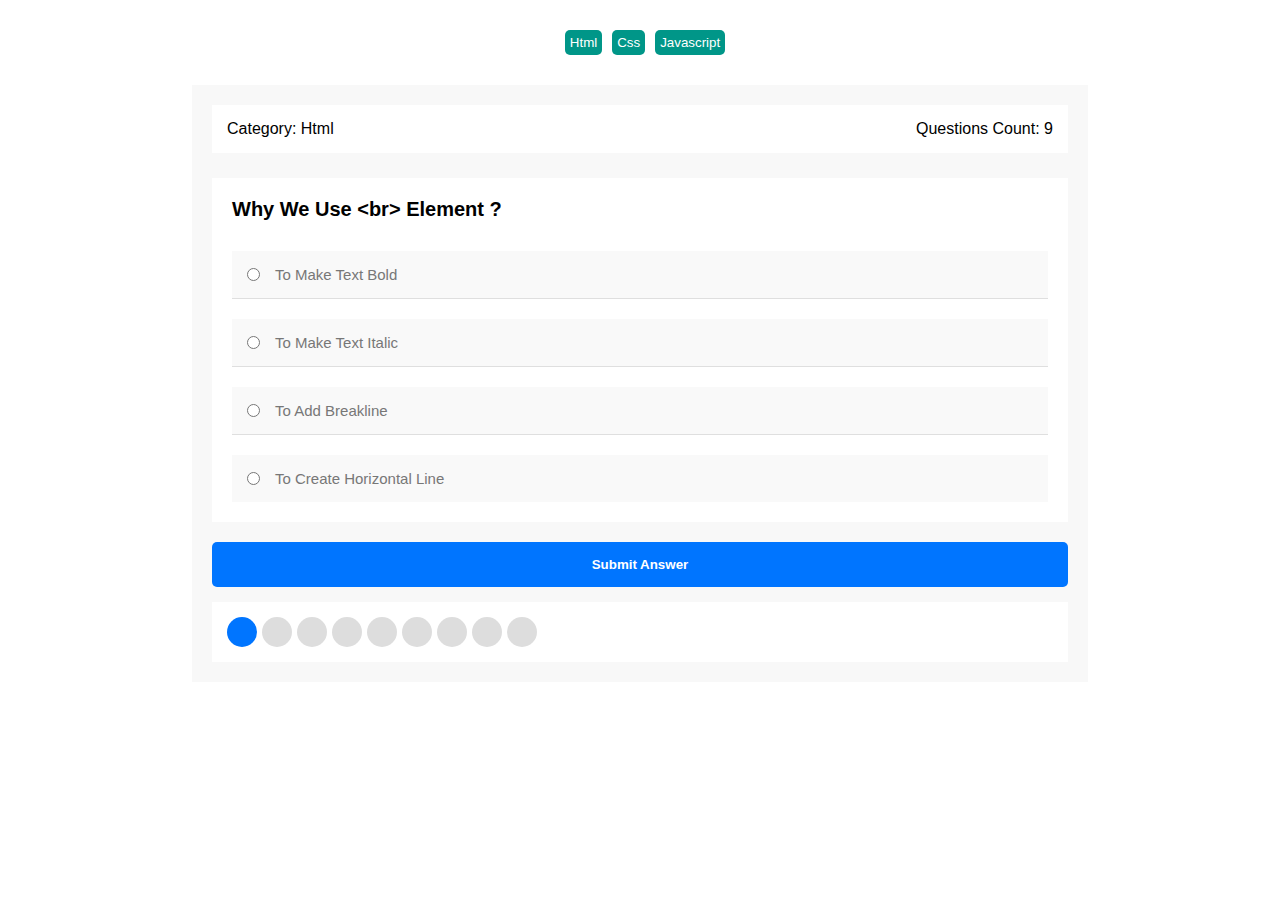
<file: index.html>
<!DOCTYPE html>
<html lang="en">
<head>
    <meta charset="UTF-8">
    <meta name="viewport" content="width=device-width, initial-scale=1.0">
    <link rel="stylesheet" href="style.css">
    <title>Quiz App</title>
</head>
<body>
    <div class="choose_language">
        <button class="html"><a href="index.html">Html</a></button>
        <button class="css"><a href="cssquestion.html">Css</a></button>
        <button class="js" ><a href="jsquestion.html">Javascript</a></button>
    </div>
    <div class="quez-app">
        <div class="quez-info">
            <div class="category">Category: <span>Html</span></div>
            <div class="question-count">Questions Count: <span></span> </div>
        </div>
        <div class="quez-area">
            
        </div>
        <div class="answers-area">
        

        </div>
        <button class="submit">Submit Answer</button>
        <div class="bullets">
            <div class="spans">
        
            </div>
            <div class="count-down">
             
            </div>
        </div>
        <div class="results">
            
        </div>

    </div>
    <script src="main.js"></script>
</body>
</html>
</file>
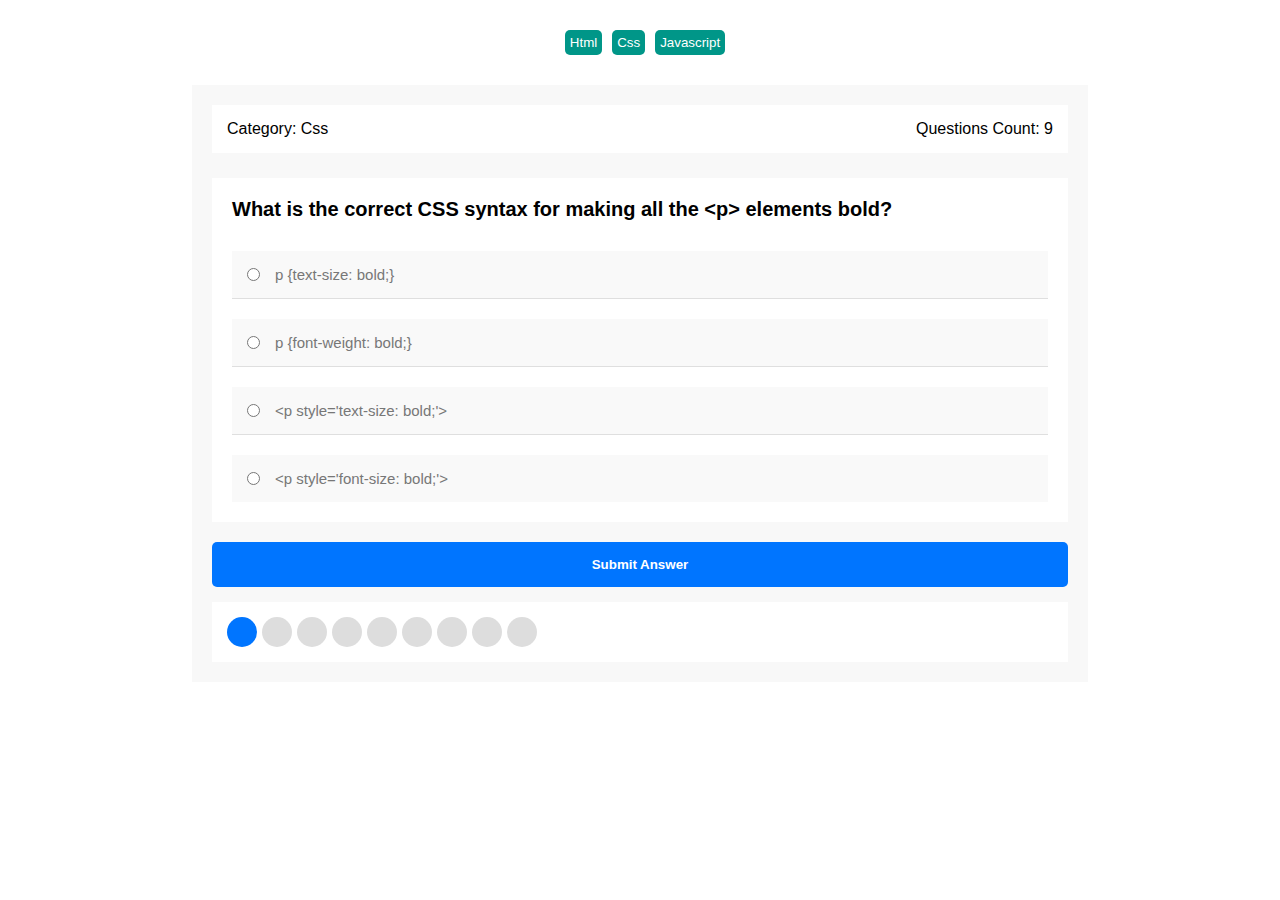
<file: cssquestion.html>
<!DOCTYPE html>
<html lang="en">
<head>
    <meta charset="UTF-8">
    <meta name="viewport" content="width=device-width, initial-scale=1.0">
    <link rel="stylesheet" href="style.css">
    <title>Quiz App</title>
</head>
<body>
    <div class="choose_language">
        <button class="html"><a href="index.html">Html</a></button>
        <button class="css"><a href="cssquestion.html">Css</a></button>
        <button class="js" ><a href="jsquestion.html">Javascript</a></button>
    </div>
    <div class="quez-app">
        <div class="quez-info">
            <div class="category">Category: <span>Css</span></div>
            <div class="question-count">Questions Count: <span></span> </div>
        </div>
        <div class="quez-area">
            
        </div>
        <div class="answers-area">
        

        </div>
        <button class="submit">Submit Answer</button>
        <div class="bullets">
            <div class="spans">
        
            </div>
            <div class="count-down">
             
            </div>
        </div>
        <div class="results">
            
        </div>

    </div>
    <script src="cssQues.js"></script>
</body>
</html>
</file>
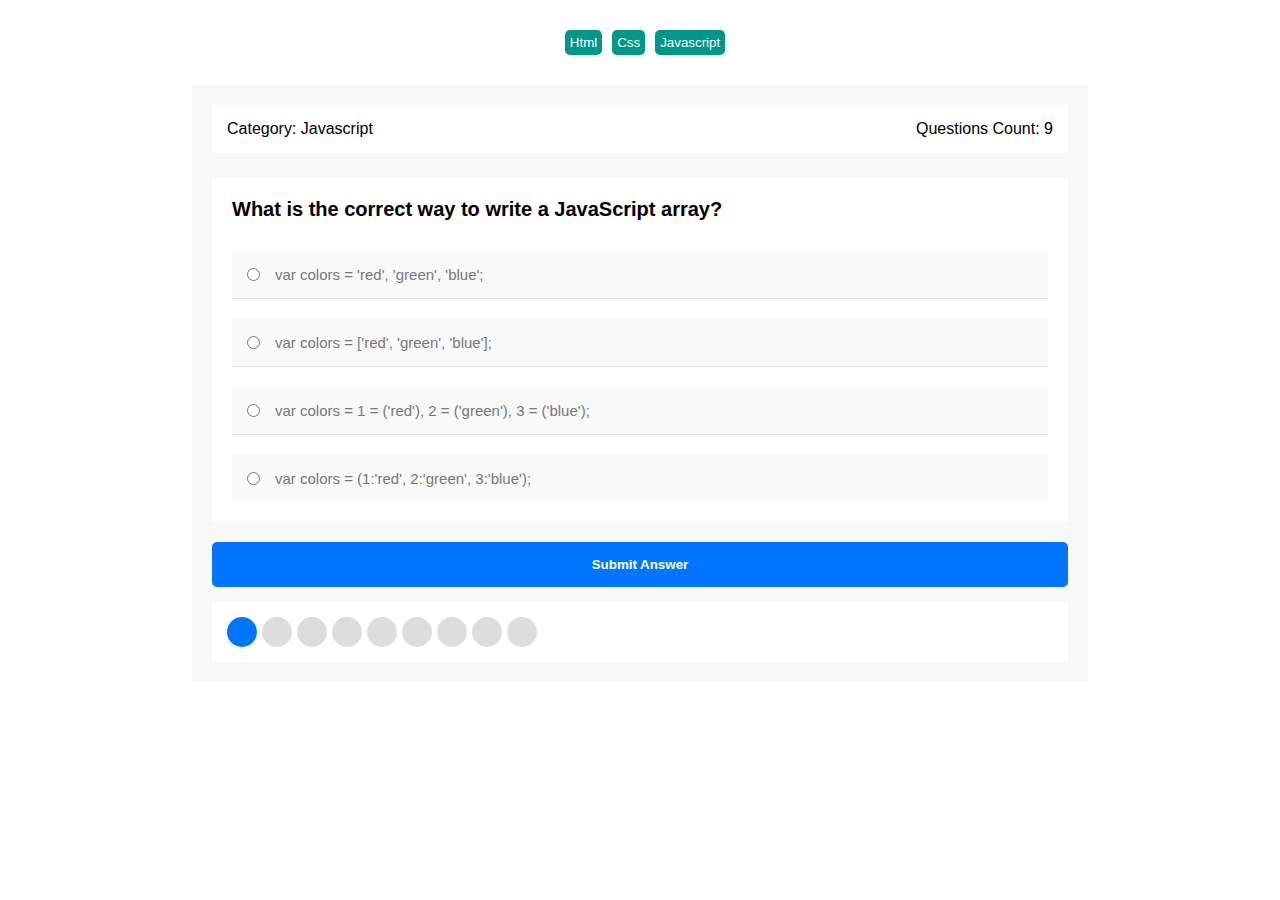
<file: jsquestion.html>
<!DOCTYPE html>
<html lang="en">
  <head>
    <meta charset="UTF-8" />
    <meta name="viewport" content="width=device-width, initial-scale=1.0" />
    <link rel="stylesheet" href="style.css" />
    <title>Quiz App</title>
  </head>
  <body>
    <div class="choose_language">
      <button class="html"><a href="index.html">Html</a></button>
      <button class="css"><a href="cssquestion.html">Css</a></button>
      <button class="js"><a href="jsquestion.html">Javascript</a></button>
    </div>
    <div class="quez-app">
      <div class="quez-info">
        <div class="category">Category: <span>Javascript</span></div>
        <div class="question-count">Questions Count: <span></span></div>
      </div>
      <div class="quez-area"></div>
      <div class="answers-area"></div>
      <button class="submit">Submit Answer</button>
      <div class="bullets">
        <div class="spans"></div>
        <div class="count-down"></div>
      </div>
      <div class="results"></div>
    </div>
    <script src="jsquestion.js"></script>
  </body>
</html>
</file>
<file: style.css>
* {
  box-sizing: border-box;
  margin: 0;
  padding: 0;
}
body {
  font-family: Tahoma, Arial;
}
.choose_language {
  margin: 30px auto;
  display: table;
 
}
.choose_language  button  {
  margin-left: 10px;
  background-color: #009688;
  border: none;
  padding: 5px;
  border-radius: 5px;
  -webkit-border-radius: 5px;
  -moz-border-radius: 5px;
  -ms-border-radius: 5px;
  -o-border-radius: 5px;
  cursor: pointer;

}
.choose_language  button a {
  text-decoration: none;
  color: #fff;
  
}
.quez-app {
  margin: 30px auto;
  padding: 20px;
  background-color: #f8f8f8;
  width: 70%;
}
.quez-info {
  display: flex;
  justify-content: space-between;
  padding: 15px;
  background-color: #fff;
}
.quez-app .quez-area {
  background-color: #fff;
  padding: 20px;
  margin-top: 25px;
}
.quez-app .quez-area h2 {
  font-size: 20px;
}
.quez-app .answers-area {
  background-color: #fff;
  padding: 20px;
  margin-top: -30px;
}
.quez-app .answers-area .answers {
  display: flex;
  align-items: center;
  gap: 15px;
  font-size: 15px;
  margin-top: 20px;
  background-color: #f9f9f9;
  padding: 15px;
}
.quez-app .answers-area .answers:not(:last-child) {
  border-bottom: 1px solid #dfdfdf;
}
.quez-app .answers-area .answers input[type="radio"] {
  accent-color: #0075ff;
}
.quez-app .answers-area .answers input[type="radio"]:checked + label {
  color: #0075ff;
}
.quez-app .answers-area .answers label {
  cursor: pointer;
  color: #777;
}
.quez-app button {
  border: none;
  width: 100%;
  margin-top: 20px;
  padding: 15px;
  background-color: #0075ff;
  color: #fff;
  font-weight: bold;
  cursor: pointer;
  border-radius: 5px;
  -webkit-border-radius: 5px;
  -moz-border-radius: 5px;
  -ms-border-radius: 5px;
  -o-border-radius: 5px;
}
.quez-app button:focus {
  outline: none;
}
.quez-app .bullets {
  background-color: #fff;
  margin-top: 15px;
  padding: 15px;
  display: flex;
}
.quez-app .bullets .spans {
  flex: 1;
  display: flex;
}
.quez-app .bullets .spans span {
  width: 30px;
  height: 30px;
  background-color: #ddd;
  border-radius: 50%;
  -webkit-border-radius: 50%;
  -moz-border-radius: 50%;
  -ms-border-radius: 50%;
  -o-border-radius: 50%;
  margin-right: 5px;
}
.quez-app .bullets .spans span.on {
  background-color: #0075ff;
}
.quez-app .bullets .count-down {
  flex: 1;
  text-align: right;
}
.quez-app .results span {
  font-weight: bold;
}
.quez-app .results span.bad {
  color: #dc0a0a;
}
.quez-app .results span.good {
  color: #009688;
}
.quez-app .results span.perfect {
  color: #0076ff;
}
@media (max-width:767px) {
  .quez-info {
    flex-direction: column;
    gap: 20px;
  }
  .quez-area h2 {
    line-height: 1.4;
  }
  .bullets {
    flex-direction: column;
    gap: 15px;
  }
  
}
</file>
